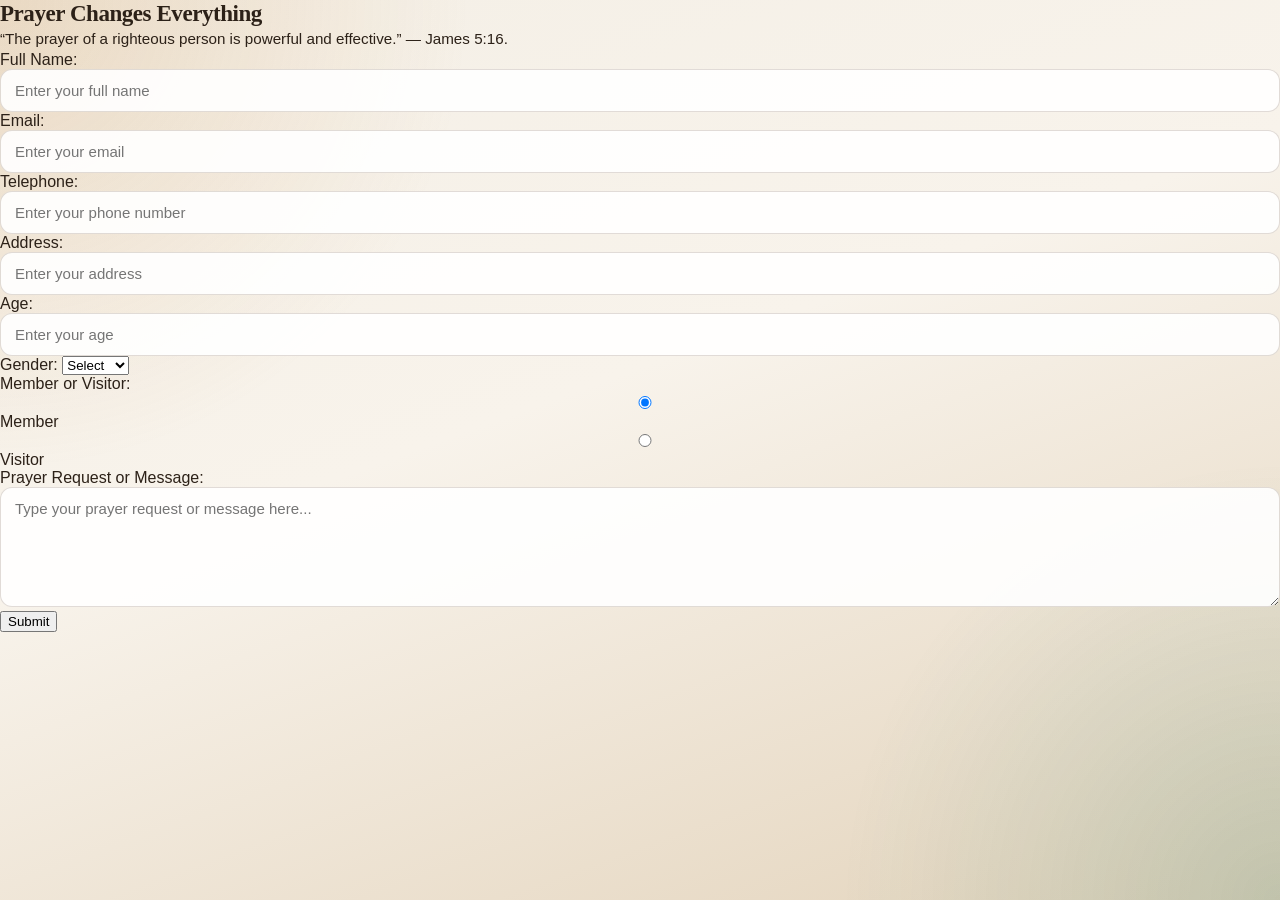
<file: index.html>
<!DOCTYPE html>
<html lang="en">
<head>
    <meta charset="UTF-8">
    <meta name="viewport" content="width=device-width, initial-scale=1.0">
    <title>FGT Torun prayer form</title>
    <link rel="stylesheet" href="style.css">
</head>
<body>
    <div class="container">
        <h2>Prayer Changes Everything</h2>
          <p class="motto">“The prayer of a righteous person is powerful and effective.” — James 5:16.</p>
        <form id="churchForm" action="process.php" method="POST">
            
            <!-- Personal Info -->
            <div class="form-group">
                <label for="full_name">Full Name:</label>
                <input type="text" id="full_name" name="full_name" required placeholder="Enter your full name" minlength="2">
            </div>

            <div class="form-group">
                <label for="email">Email:</label>
                <input type="email" id="email" name="email" required placeholder="Enter your email">
            </div>

            <div class="form-group">
                <label for="telephone">Telephone:</label>
                <input type="tel" id="telephone" name="telephone" placeholder="Enter your phone number" pattern="[0-9]{8,15}">
            </div>

            <div class="form-group">
                <label for="address">Address:</label>
                <input type="text" id="address" name="address" placeholder="Enter your address">
            </div>

            <div class="form-group">
                <label for="age">Age:</label>
                <input type="number" id="age" name="age" min="0" placeholder="Enter your age">
            </div>

            <div class="form-group">
                <label for="gender">Gender:</label>
                <select id="gender" name="gender">
                    <option value="">Select</option>
                    <option value="Male">Male</option>
                    <option value="Female">Female</option>
                    <option value="Other">Other</option>
                </select>
            </div>

            <!-- Membership Info -->
            <div class="form-group">
                <label>Member or Visitor:</label><br>
                <input type="radio" name="member_visitor" value="Member" checked> Member
                <input type="radio" name="member_visitor" value="Visitor"> Visitor
            </div>

            <!-- Prayer / Message -->
            <div class="form-group">
                <label for="message">Prayer Request or Message:</label>
                <textarea id="messageInput" name="message" placeholder="Type your prayer request or message here..." required minlength="10"></textarea>
            </div>

            <button type="submit">Submit</button>
        </form>
        
        <div id="message" class="message"></div>
    </div>
    
    <script src="script.js"></script>
</body>
</html>
</file>
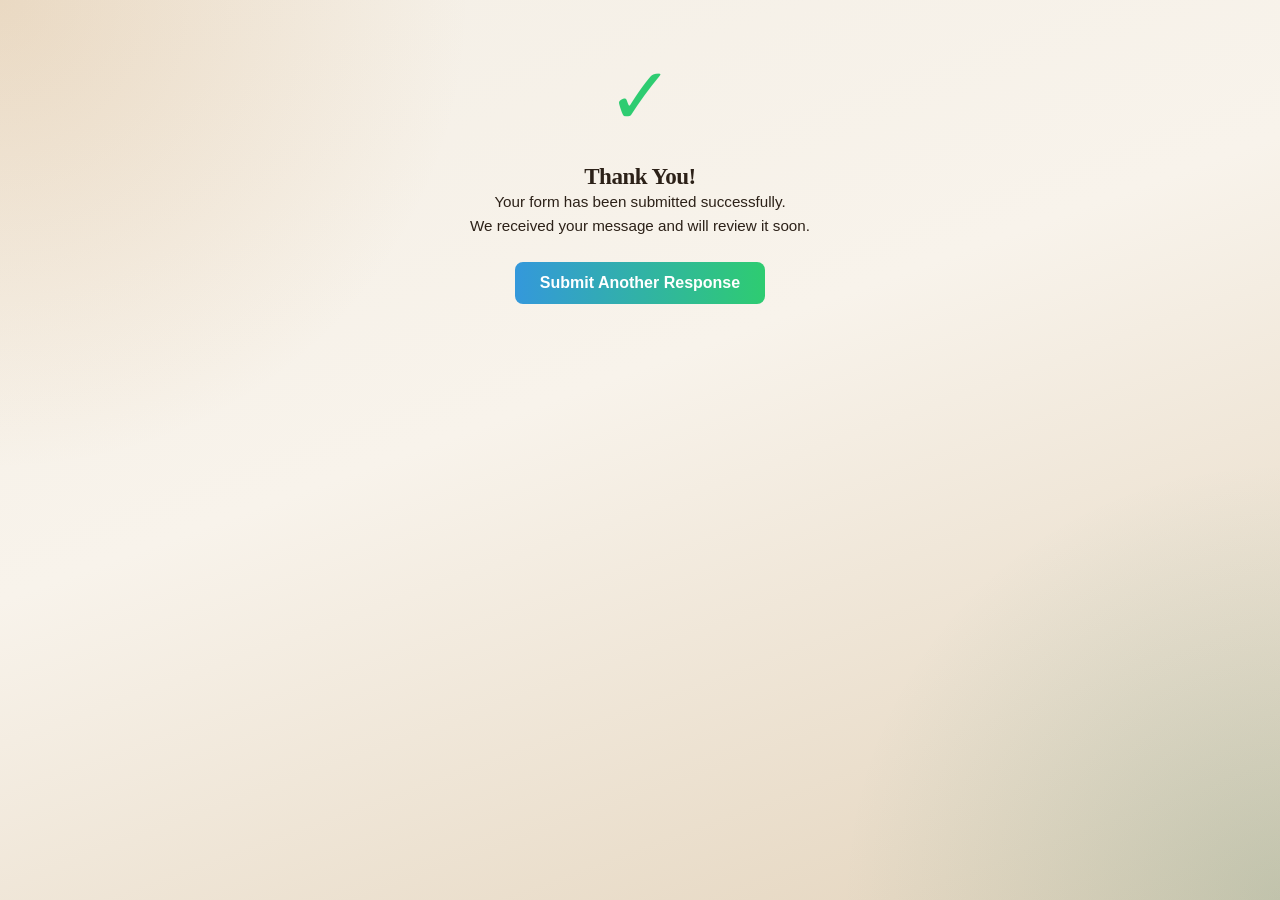
<file: success.html>
<!DOCTYPE html>
<html lang="en">
<head>
<meta charset="UTF-8">
<meta name="viewport" content="width=device-width, initial-scale=1.0">

<title>Submission Successful</title>

<link rel="stylesheet" href="style.css">

<style>

.success-container{
text-align:center;
padding:50px 20px;
}

.success-icon{
font-size:80px;
color:#2ecc71;
margin-bottom:20px;
}

.btn{
display:inline-block;
margin-top:25px;
padding:12px 25px;
background:linear-gradient(to right,#3498db,#2ecc71);
color:white;
text-decoration:none;
border-radius:8px;
font-weight:600;
transition:0.3s;
}

.btn:hover{
transform:translateY(-3px);
box-shadow:0 10px 20px rgba(0,0,0,0.2);
}

</style>
</head>

<body>

<div class="container">

<div class="success-container">

<div class="success-icon">✓</div>

<h2>Thank You!</h2>

<p>Your form has been submitted successfully.</p>

<p>We received your message and will review it soon.</p>

<a href="index.php" class="btn">Submit Another Response</a>

</div>

</div>

</body>
</html>
</file>
<file: style.css>
:root {
    --bg: #f4efe6;
    --bg-deep: #e3d3bb;
    --surface: rgba(255, 250, 242, 0.94);
    --surface-strong: #fffdf8;
    --ink: #2c2118;
    --muted: #6f5c4d;
    --line: rgba(88, 62, 39, 0.14);
    --brand: #0f6c5a;
    --brand-deep: #0b5144;
    --accent: #c58b45;
    --danger: #9f3f32;
    --success: #1d7a52;
    --shadow: 0 18px 48px rgba(74, 49, 29, 0.1);
    --radius-xl: 22px;
    --radius-lg: 16px;
    --radius-md: 12px;
    --font-display: Georgia, "Times New Roman", serif;
    --font-body: "Trebuchet MS", "Segoe UI", sans-serif;
}

* {
    box-sizing: border-box;
}

html {
    scroll-behavior: smooth;
}

body {
    margin: 0;
    min-height: 100vh;
    color: var(--ink);
    font-family: var(--font-body);
    background:
        radial-gradient(circle at top left, rgba(197, 139, 69, 0.22), transparent 30%),
        radial-gradient(circle at bottom right, rgba(15, 108, 90, 0.16), transparent 28%),
        linear-gradient(160deg, var(--bg) 0%, #f8f3eb 44%, var(--bg-deep) 100%);
}

a {
    color: inherit;
}

.public-page,
.auth-page,
.dashboard-page {
    padding: 22px;
}

.public-shell,
.auth-shell,
.dashboard-shell {
    width: min(1120px, 100%);
    margin: 0 auto;
}

.hero-card,
.auth-shell {
    display: grid;
    gap: 18px;
}

.hero-card {
    grid-template-columns: 1.08fr 0.92fr;
    align-items: stretch;
}

.auth-shell {
    grid-template-columns: 1fr 1fr;
    min-height: calc(100vh - 44px);
    align-items: center;
}

.hero-copy,
.form-card,
.auth-panel,
.toolbar-card,
.table-card,
.dashboard-header,
.stat-card {
    border: 1px solid var(--line);
    box-shadow: var(--shadow);
    backdrop-filter: blur(12px);
}

.hero-copy,
.form-card,
.auth-panel,
.toolbar-card,
.table-card {
    background: var(--surface);
    border-radius: var(--radius-xl);
    padding: 26px;
}

.hero-copy,
.auth-panel-copy {
    position: relative;
    overflow: hidden;
}

.hero-copy::before,
.auth-panel-copy::before {
    content: "";
    position: absolute;
    inset: auto -60px -80px auto;
    width: 220px;
    height: 220px;
    border-radius: 50%;
    background: radial-gradient(circle, rgba(197, 139, 69, 0.28), transparent 68%);
}

.hero-topbar {
    display: flex;
    align-items: center;
    justify-content: space-between;
    gap: 12px;
    flex-wrap: wrap;
}

.eyebrow {
    display: inline-flex;
    align-items: center;
    gap: 8px;
    padding: 6px 12px;
    border-radius: 999px;
    background: rgba(15, 108, 90, 0.1);
    color: var(--brand-deep);
    letter-spacing: 0.08em;
    text-transform: uppercase;
    font-size: 0.7rem;
    font-weight: 700;
}

h1,
h2,
legend {
    margin: 0;
    font-family: var(--font-display);
    letter-spacing: -0.02em;
}

h1 {
    margin-top: 14px;
    font-size: clamp(1.95rem, 3.5vw, 3.4rem);
    line-height: 1.02;
}

h2 {
    font-size: clamp(1.28rem, 1.8vw, 1.9rem);
}

p {
    margin: 0;
    line-height: 1.55;
    font-size: 0.95rem;
}

.lead {
    margin-top: 14px;
    max-width: 58ch;
    color: var(--muted);
    font-size: 0.96rem;
}

.hero-quote {
    margin-top: 22px;
    padding: 18px 20px;
    border-left: 4px solid var(--accent);
    background: rgba(255, 255, 255, 0.44);
    border-radius: 0 var(--radius-md) var(--radius-md) 0;
    color: #4d3d31;
    font-style: italic;
}

.hero-quote span {
    display: block;
    margin-top: 10px;
    font-style: normal;
    font-weight: 700;
    color: var(--brand-deep);
}

.form-card-header,
.auth-card-header {
    margin-bottom: 18px;
}

.form-card-header p,
.auth-card-header p,
.dashboard-header p,
.auth-panel-copy p {
    color: var(--muted);
}

.field-group {
    display: grid;
    gap: 7px;
    margin-bottom: 14px;
}

.field-group label,
.choice-group legend {
    font-weight: 700;
    color: #433327;
    font-size: 0.92rem;
}

.field-group label span,
.choice-group legend span {
    color: var(--muted);
    font-weight: 500;
}

input,
textarea {
    width: 100%;
    border: 1px solid rgba(88, 62, 39, 0.18);
    border-radius: var(--radius-md);
    background: rgba(255, 255, 255, 0.9);
    color: var(--ink);
    font: inherit;
    padding: 12px 14px;
    font-size: 0.94rem;
    transition: border-color 0.2s ease, box-shadow 0.2s ease, transform 0.2s ease;
}

input:focus,
textarea:focus {
    outline: none;
    border-color: rgba(15, 108, 90, 0.55);
    box-shadow: 0 0 0 4px rgba(15, 108, 90, 0.12);
    transform: translateY(-1px);
}

textarea {
    resize: vertical;
    min-height: 120px;
}

.choice-group {
    margin: 0 0 14px;
    padding: 0;
    border: 0;
}

.choice-group legend {
    margin-bottom: 10px;
}

.choice-pill {
    display: inline-flex;
    align-items: center;
    margin: 0 8px 8px 0;
    cursor: pointer;
}

.choice-pill input {
    position: absolute;
    opacity: 0;
    pointer-events: none;
}

.choice-pill span {
    border: 1px solid rgba(88, 62, 39, 0.16);
    background: rgba(255, 255, 255, 0.8);
    border-radius: 999px;
    padding: 10px 14px;
    font-weight: 700;
    transition: all 0.2s ease;
    font-size: 0.9rem;
}

.choice-pill input:checked + span {
    background: var(--brand);
    color: #fff;
    border-color: var(--brand);
    box-shadow: 0 12px 28px rgba(15, 108, 90, 0.24);
}

.primary-btn,
.secondary-btn {
    display: inline-flex;
    align-items: center;
    justify-content: center;
    gap: 10px;
    min-height: 42px;
    padding: 0 16px;
    border-radius: 999px;
    border: 0;
    text-decoration: none;
    font: inherit;
    font-weight: 700;
    font-size: 0.9rem;
    cursor: pointer;
    transition: transform 0.2s ease, box-shadow 0.2s ease, background 0.2s ease;
}

.primary-btn {
    color: #fff;
    background: linear-gradient(135deg, var(--brand) 0%, #15856f 100%);
    box-shadow: 0 14px 26px rgba(15, 108, 90, 0.22);
}

.secondary-btn {
    background: rgba(255, 255, 255, 0.84);
    color: var(--ink);
    border: 1px solid rgba(88, 62, 39, 0.16);
}

.compact-btn {
    min-height: 36px;
    padding: 0 14px;
    font-size: 0.82rem;
}

.primary-btn:hover,
.secondary-btn:hover,
.inline-link:hover,
.icon-btn:hover {
    transform: translateY(-1px);
}

.alert {
    margin-bottom: 14px;
    padding: 12px 14px;
    border-radius: var(--radius-md);
    font-weight: 600;
    font-size: 0.9rem;
}

.alert.success {
    color: var(--success);
    background: rgba(29, 122, 82, 0.12);
    border: 1px solid rgba(29, 122, 82, 0.2);
}

.alert.error {
    color: var(--danger);
    background: rgba(159, 63, 50, 0.1);
    border: 1px solid rgba(159, 63, 50, 0.16);
}

.feature-list {
    margin: 18px 0 0;
    padding-left: 18px;
    color: var(--muted);
    font-size: 0.94rem;
}

.feature-list li + li {
    margin-top: 8px;
}

.auth-form {
    display: block;
}

.auth-footer-link {
    margin-top: 14px;
    color: var(--muted);
    font-size: 0.92rem;
}

.auth-footer-link a,
.inline-link {
    color: var(--brand-deep);
    font-weight: 700;
}

.inline-link {
    display: inline-flex;
    margin-top: 12px;
    font-size: 0.88rem;
    text-decoration: none;
}

.dashboard-header {
    display: flex;
    justify-content: space-between;
    align-items: flex-start;
    gap: 14px;
    background: var(--surface);
    border-radius: var(--radius-xl);
    padding: 24px 26px;
}

.dashboard-actions {
    display: flex;
    align-items: center;
    gap: 10px;
    flex-wrap: wrap;
}

.stat-card {
    display: grid;
    gap: 4px;
    min-width: 120px;
    background: rgba(255, 255, 255, 0.7);
    border-radius: var(--radius-lg);
    padding: 14px 16px;
}

.stat-card span {
    color: var(--muted);
    font-size: 0.82rem;
}

.stat-card strong {
    font-size: 1.45rem;
    font-family: var(--font-display);
}

.toolbar-card,
.table-card {
    margin-top: 16px;
}

.dashboard-alert {
    margin-top: 16px;
    margin-bottom: 0;
}

.toolbar-topline {
    display: flex;
    justify-content: space-between;
    align-items: center;
    gap: 12px;
    margin-bottom: 14px;
}

.filter-pills {
    display: flex;
    gap: 8px;
    flex-wrap: wrap;
}

.filter-pill {
    display: inline-flex;
    align-items: center;
    gap: 8px;
    min-height: 34px;
    padding: 0 12px;
    border-radius: 999px;
    border: 1px solid rgba(88, 62, 39, 0.14);
    background: rgba(255, 255, 255, 0.76);
    color: var(--ink);
    text-decoration: none;
    font-size: 0.84rem;
    font-weight: 700;
}

.filter-pill span {
    display: inline-flex;
    align-items: center;
    justify-content: center;
    min-width: 22px;
    height: 22px;
    border-radius: 999px;
    background: rgba(15, 108, 90, 0.1);
    color: var(--brand-deep);
    font-size: 0.74rem;
}

.filter-pill.is-active {
    background: var(--brand);
    color: #fff;
    border-color: var(--brand);
}

.filter-pill.is-active span {
    background: rgba(255, 255, 255, 0.18);
    color: #fff;
}

.search-form {
    display: flex;
    gap: 10px;
    flex-wrap: wrap;
    align-items: center;
}

.search-form input {
    flex: 1 1 260px;
    min-height: 38px;
    padding: 10px 12px;
}

.table-scroll {
    width: 100%;
    overflow-x: auto;
}

.messages-table {
    width: 100%;
    min-width: 760px;
    border-collapse: collapse;
    font-size: 0.9rem;
}

.messages-table th,
.messages-table td {
    padding: 14px 12px;
    text-align: left;
    border-bottom: 1px solid rgba(88, 62, 39, 0.1);
    vertical-align: middle;
}

.messages-table th {
    color: var(--muted);
    font-size: 0.76rem;
    text-transform: uppercase;
    letter-spacing: 0.08em;
    font-weight: 800;
}

.messages-table tbody tr:hover {
    background: rgba(255, 255, 255, 0.45);
}

.table-primary {
    font-weight: 700;
    font-size: 0.95rem;
}

.badge {
    display: inline-flex;
    align-items: center;
    border-radius: 999px;
    padding: 6px 10px;
    background: rgba(197, 139, 69, 0.16);
    color: #7a4a14;
    font-size: 0.72rem;
    font-weight: 800;
    text-transform: uppercase;
    letter-spacing: 0.06em;
}

.status-pill {
    display: inline-flex;
    align-items: center;
    border-radius: 999px;
    padding: 5px 10px;
    font-size: 0.72rem;
    font-weight: 800;
    text-transform: uppercase;
    letter-spacing: 0.06em;
}

.status-pill.active {
    background: rgba(29, 122, 82, 0.12);
    color: var(--success);
}

.status-pill.archived {
    background: rgba(136, 113, 90, 0.14);
    color: #6b5440;
}

.message-preview-cell {
    max-width: 320px;
    color: var(--muted);
    white-space: nowrap;
    overflow: hidden;
    text-overflow: ellipsis;
}

.table-actions {
    text-align: center;
}

.action-stack {
    display: inline-flex;
    align-items: center;
    gap: 8px;
    flex-wrap: wrap;
}

.inline-action-form {
    margin: 0;
}

.actions-col {
    width: 164px;
}

.icon-btn {
    width: 38px;
    height: 38px;
    display: inline-flex;
    align-items: center;
    justify-content: center;
    border: 1px solid rgba(88, 62, 39, 0.16);
    border-radius: 999px;
    background: rgba(255, 255, 255, 0.86);
    color: var(--brand-deep);
    cursor: pointer;
    transition: transform 0.2s ease, box-shadow 0.2s ease, background 0.2s ease;
}

.icon-btn svg {
    width: 18px;
    height: 18px;
    fill: currentColor;
}

.archive-btn {
    color: #7a4a14;
}

.delete-btn {
    color: var(--danger);
}

.empty-state {
    text-align: center;
    padding: 16px 8px;
}

.message-modal {
    width: min(680px, calc(100vw - 24px));
    border: 0;
    border-radius: 20px;
    padding: 0;
    box-shadow: 0 26px 80px rgba(20, 14, 10, 0.26);
    background: #fffaf3;
    color: var(--ink);
}

.message-modal::backdrop {
    background: rgba(36, 28, 22, 0.45);
}

.modal-header {
    display: flex;
    align-items: flex-start;
    justify-content: space-between;
    gap: 14px;
    padding: 20px 22px 14px;
    border-bottom: 1px solid rgba(88, 62, 39, 0.1);
}

.modal-kicker {
    color: var(--muted);
    font-size: 0.78rem;
    text-transform: uppercase;
    letter-spacing: 0.08em;
    margin-bottom: 6px;
}

.modal-close-btn {
    flex: 0 0 auto;
}

.modal-meta-grid {
    display: grid;
    grid-template-columns: repeat(4, minmax(0, 1fr));
    gap: 10px;
    padding: 16px 22px;
}

.modal-meta-grid div {
    background: rgba(255, 255, 255, 0.72);
    border: 1px solid rgba(88, 62, 39, 0.1);
    border-radius: 14px;
    padding: 12px;
}

.modal-meta-grid span {
    display: block;
    color: var(--muted);
    font-size: 0.78rem;
    margin-bottom: 6px;
}

.modal-meta-grid strong {
    font-size: 0.92rem;
    line-height: 1.4;
}

.modal-message-box {
    padding: 0 22px 22px;
}

.modal-message-box p {
    margin: 0;
    white-space: pre-wrap;
    color: #3d3026;
}

@media (max-width: 920px) {
    .hero-card,
    .auth-shell,
    .dashboard-header {
        grid-template-columns: 1fr;
        display: grid;
    }

    .dashboard-actions {
        justify-content: flex-start;
    }
}

@media (max-width: 760px) {
    .messages-table,
    .messages-table thead,
    .messages-table tbody,
    .messages-table th,
    .messages-table td,
    .messages-table tr {
        display: block;
    }

    .messages-table {
        min-width: 0;
    }

    .messages-table thead {
        display: none;
    }

    .messages-table tbody {
        display: grid;
        gap: 12px;
    }

    .messages-table tr {
        padding: 14px;
        border: 1px solid rgba(88, 62, 39, 0.1);
        border-radius: 16px;
        background: rgba(255, 255, 255, 0.54);
    }

    .messages-table td {
        border: 0;
        padding: 7px 0;
    }

    .messages-table td::before {
        content: attr(data-label);
        display: block;
        color: var(--muted);
        font-size: 0.73rem;
        text-transform: uppercase;
        letter-spacing: 0.08em;
        margin-bottom: 4px;
        font-weight: 800;
    }

    .table-actions {
        text-align: left;
    }

    .action-stack {
        justify-content: flex-start;
    }

    .message-preview-cell {
        max-width: 100%;
        white-space: normal;
    }

    .modal-meta-grid {
        grid-template-columns: 1fr;
    }
}

@media (max-width: 640px) {
    .public-page,
    .auth-page,
    .dashboard-page {
        padding: 12px;
    }

    .hero-copy,
    .form-card,
    .auth-panel,
    .toolbar-card,
    .table-card,
    .dashboard-header {
        padding: 18px;
    }

    h1 {
        font-size: 1.82rem;
    }

    .search-form {
        flex-direction: column;
        align-items: stretch;
        gap: 8px;
    }

    .search-form input {
        flex: 0 0 auto;
        width: 100%;
        min-height: 36px;
        padding: 9px 11px;
    }

    .hero-topbar {
        align-items: stretch;
    }

    .toolbar-topline {
        flex-direction: column;
        align-items: stretch;
    }

    .primary-btn,
    .secondary-btn,
    .compact-btn {
        width: 100%;
    }
}
</file>
